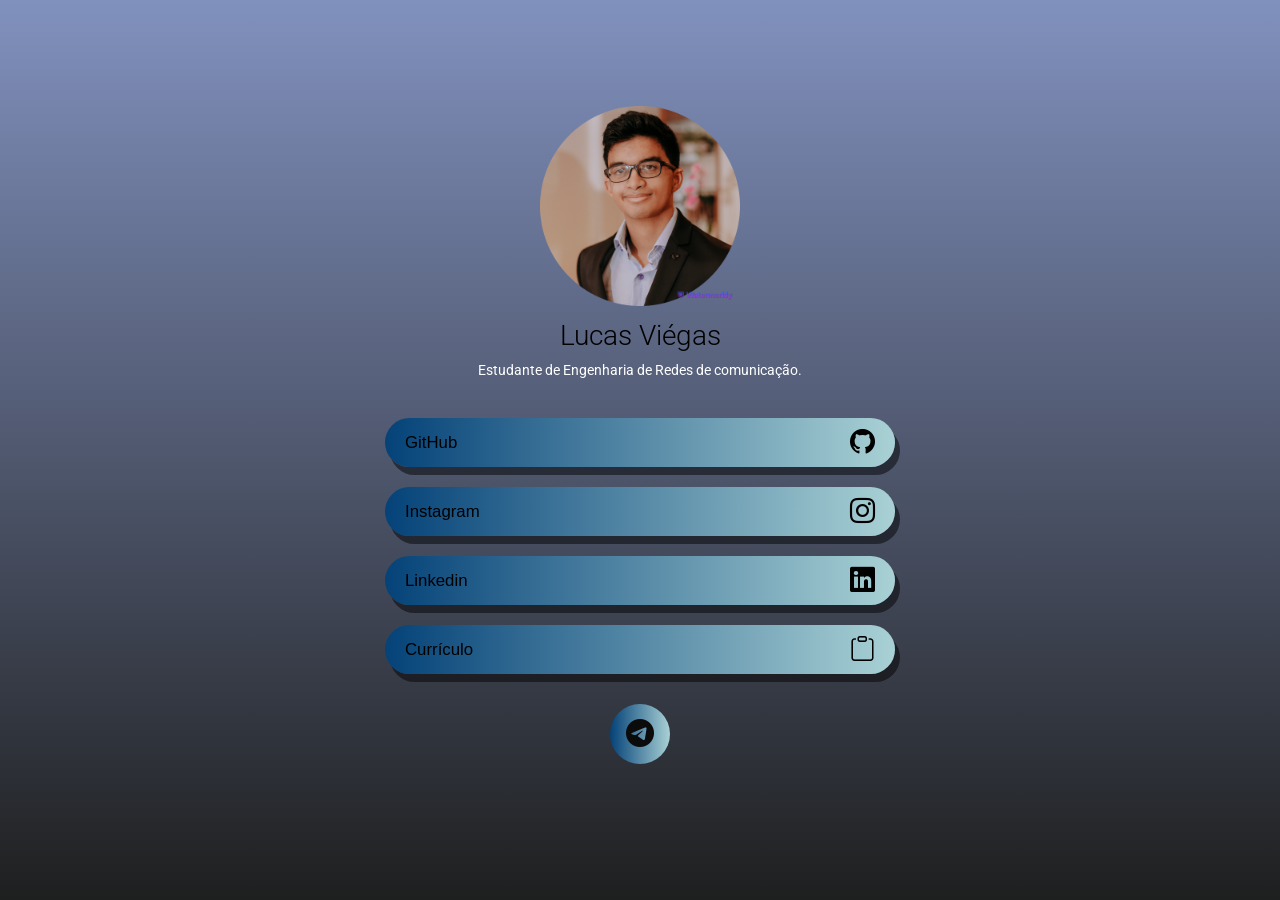
<file: index.html>
<!DOCTYPE html> 
<html>
   <head>
      <meta charset="utf-8">
      <meta name="viewport" content="width=device-width, initial-scale=1">
      <title>Meu perfil</title>
      <link rel="stylesheet" href="./style.css">
      <link rel="preconnect" href="https://fonts.googleapis.com">
      <link rel="preconnect" href="https://fonts.gstatic.com" crossorigin>
      <link href="https://fonts.googleapis.com/css2?family=Roboto:wght@100&display=swap" rel="stylesheet">
      <link rel="stylesheet" href="https://cdn.jsdelivr.net/npm/bootstrap-icons@1.11.3/font/bootstrap-icons.min.css">
   </head>
   <body>
         <div class="container">
            <header>
             <img src="./images/perfil.png" alt="Lucas Viégas">
             <h1>Lucas Viégas</h1>
             <p>Estudante de Engenharia de Redes de comunicação.</p>
            </header>

            <section class="botoes-links">
               <a href="https://github.com/lucasviegas1017" target="_blank" class="link">
            <button class="degrade">
               <span>GitHub</span>
               <i class="bi bi-github"></i>
            </button>
              </a>

              <a href="https://www.instagram.com/lucas._viegas/" target="_blank" class="link">
               <button class="degrade">
                 <span>Instagram</span>
                 <i class="bi bi-instagram"></i>
              </button>
                </a>

               <a href="https://www.linkedin.com/in/lucas-vi%C3%A9gas-296393224/" target="_blank" class="link">
                  <button class="degrade">
                  <span>Linkedin</span>
                  <i class="bi bi-linkedin"></i>
               </button>
                 </a>
                 <a href="https://lucasviegas.notion.site/Curr-culo-fd4bfafec62e44a1a8747ea10d9b7916?pvs=4" target="_blank" class="link">
                  <button class="degrade">
                  <span>Currículo</span>
                  <i class="bi bi-clipboard"></i>

               </button>
                 </a>
            </section>


           <footer>
              <a href="https://t.me/lucas_souza15" class="btn-footer degrade" target="_blank"><i class="bi bi-telegram"></i></a>
              <!--  <a href="#" class="btn-footer degrade" target="_blank"><i class="bi bi-envelope-fill"></i></a>
                <a href="#" class="btn-footer degrade" target="_blank"><i class="bi bi-envelope-fill"></i></a>-->
            </footer>
         </div>
   </body>
</html>
</file>
<file: style.css>
* {
  padding: 0;
  margin: 0;
  box-sizing: border-box;
}

html{
  height:  100vh;
  font-size: 14px;

}

body {
  background: linear-gradient(0,#1e1f1f, #8191be)  ;
  font: 400 1rem 'Roboto', sans-serif;
  height: 100%;
}

.container{
  height: 100%;
  max-width: 550px;
  margin: 0 auto;
  display: flex;
  flex-direction: column;
  justify-content: center;
  padding: 20px;
  color: #fff ;

}
 a{
  text-decoration: none;
  color:#fff
 }

.degrade{
  background: linear-gradient(to right, #044278, #a9d1d5);
}


header{
  text-align: center;
  margin-bottom: 40px;
}

header img{
  max-width: 200px;
  margin-bottom: 2%;
}
 header h1{
  font-size: 2em;
  margin-bottom: 10px;
  color: #000000;
  font-weight: 300;
 }

 section.botoes-links{
  display: flex;
  flex-direction: column;
  gap: 20px;
 }

 a.link button{
  width: 100%;
  padding: 10px 20px;
  display: flex;
  align-items: center;
  justify-content: space-between;
  border: none;
  border-radius: 30px;
  font-size: 1.2em;
  cursor: pointer;
  transition: .2s;
  box-shadow: 5px 8px rgba(0, 0, 0, 0.489);
  

 }

a.link i{
  font-size: 1.5em;
}
a.link button:hover{
  transform: scale(1.05);
}



footer{
  text-align: center;
  margin: 30px;
}

footer a.btn-footer{
  width: 60px;
  height: 60px;
  display: inline-block;
  font-size: 2em;
  line-height: 60px;
  border-radius: 50%;
  margin: 0 10px;
  transition: .2s;
  color: #0b0b0b
}
</file>
